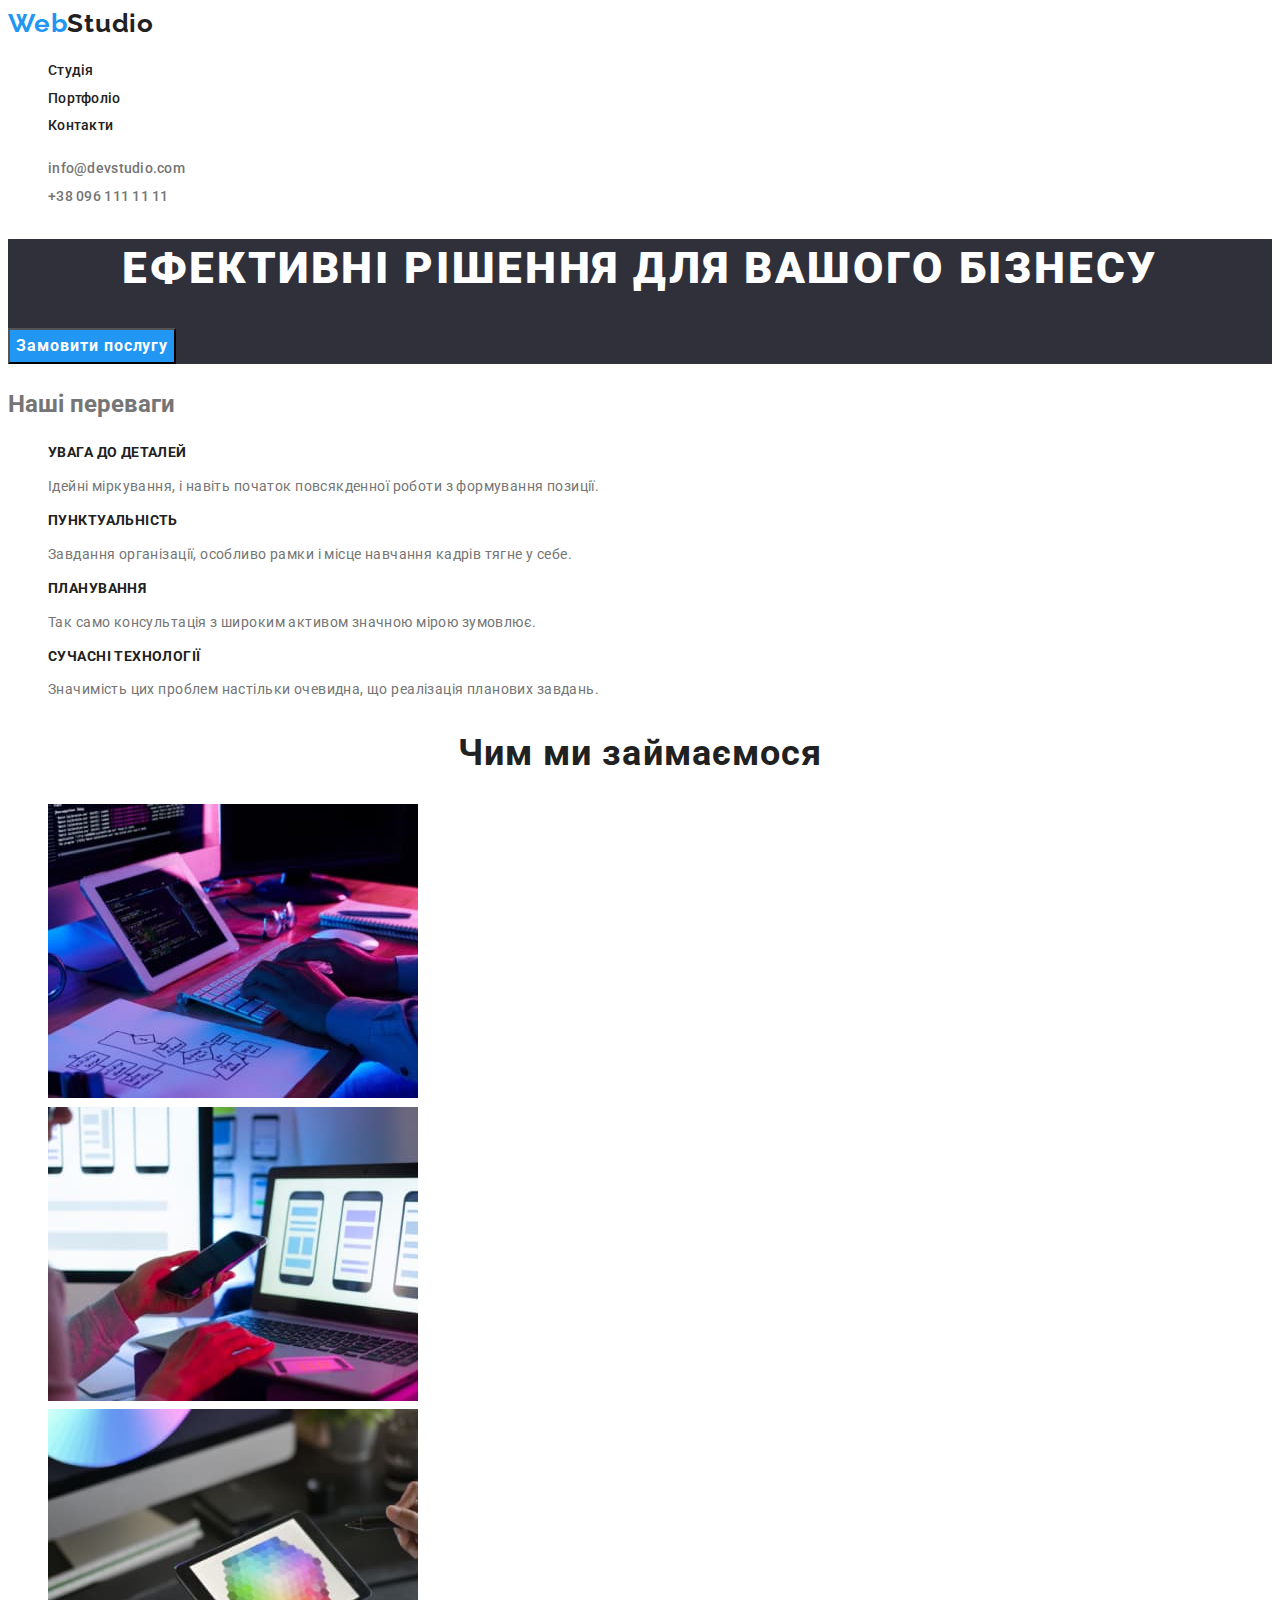
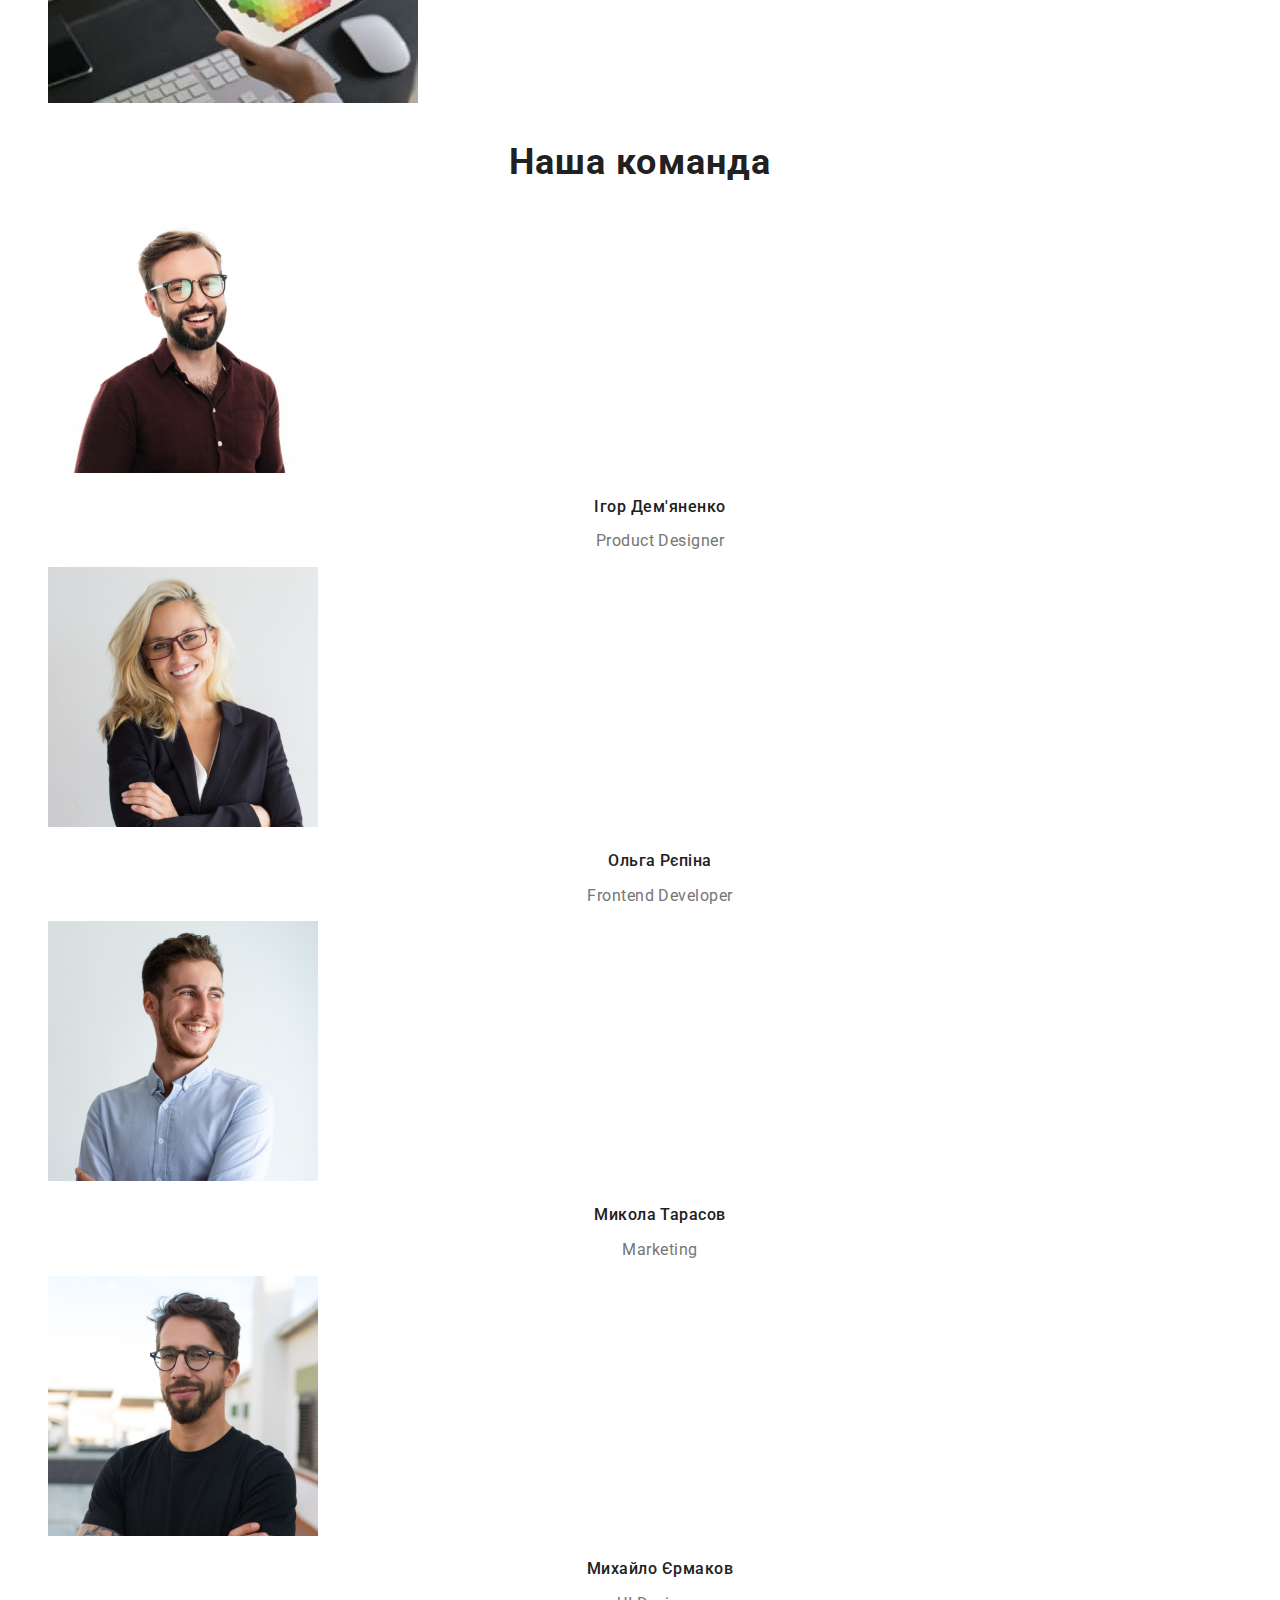
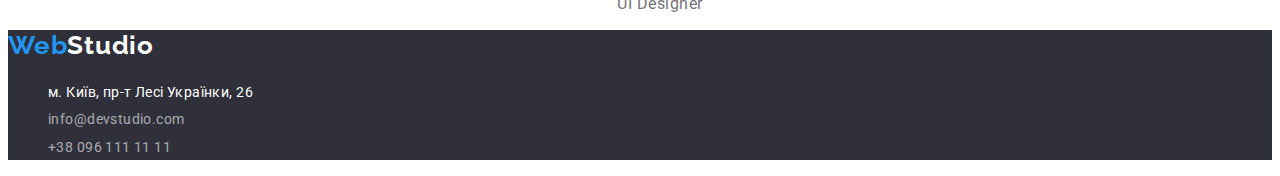
<file: index.html>
<!DOCTYPE html>
<html lang="zxx">

<head>
    <meta charset="UTF-8">
    <meta http-equiv="X-UA-Compatible" content="IE=edge">
    <meta name="viewport" content="width=device-width, initial-scale=1.0">
    <title>Головна</title>
    <link rel="preconnect" href="https://fonts.googleapis.com">
    <link rel="preconnect" href="https://fonts.gstatic.com" crossorigin>
    <link href="https://fonts.googleapis.com/css2?family=Raleway:wght@700&family=Roboto:wght@400;500;700;900&display=swap"
        rel="stylesheet">
    <link rel="stylesheet" href="./css/style.css">
</head>

<body>
        <nav>
            <a class="logo" href="/index.html">Web<span class="logo-header">Studio</span></a>
            <ul class="site-nav list">
                <li> <a href="./index.html" class="site-nav-link">Студія</a></li>
                <li><a href="./portfolio.html" class="site-nav-link">Портфоліо</a></li>
                <li><a href="" class="site-nav-link">Контакти</a></li>
            </ul>
        </nav>
        
        <ul class="list">
            <li><a class="site-contact" href="mailto:info@devstudio.com">info@devstudio.com</a></li>
            <li><a class="site-contact" href="tel:+380961111111">+38 096 111 11 11</a></li>
        </ul>
        </header>

    <main>

        <section class="hero">
            <h1 class="hero-title">Ефективні рішення для вашого бізнесу</h1>
            <button type="button" class="button pointer">Замовити послугу</button>
        </section>

        <section>
            <h2>Наші переваги</h2>
            <ul class="list">
                <li>
                    <h3 class="feature-title">Увага до деталей</h3>
                    <p class="feature-text">Ідейні міркування, і навіть початок повсякденної роботи з формування позиції.</p>
                </li>
                <li>
                    <h3 class="feature-title">Пунктуальність</h3>
                    <p class="feature-text">Завдання організації, особливо рамки і місце навчання кадрів тягне у себе.</p>
                </li>
                <li>
                    <h3 class="feature-title">Планування</h3>
                    <p class="feature-text">Так само консультація з широким активом значною мірою зумовлює.</p>
                </li>
                <li>
                    <h3 class="feature-title">Сучасні технології</h3>
                    <p class="feature-text">Значимість цих проблем настільки очевидна, що реалізація планових завдань.</p>
                </li>
            </ul>
        </section>

        <section class="section">
            <h2 class="title">Чим ми займаємося</h2>
            <ul class="list">
                <li><img src="./images/img.jpg" alt="Людина друкує на клавіатурі" width="370"></li>
                <li><img src="./images/img(1)(1).jpg" alt="Ноутбук з додатками" width="370"></li>
                <li><img src="./images/img(2).jpg" alt="Людина обирає колір на планшеті" width="370"></li>
            </ul>
        </section>



        <section>
            <h2 class="title">Наша команда</h2>
            <ul class="list">
                <li><img src="./images/guy1.jpg" alt="Хлопець у коричневій сорочці" width="270">
                    <h3 class="team-name">Ігор Дем'яненко</h3>
                    <p class="team-position">Product Designer</p>
                </li>
                <li><img src="./images/girl.jpg" alt="Дівчина" width="270">
                    <h3 class="team-name">Ольга Рєпіна</h3>
                    <p class="team-position"> Frontend Developer</p>
                </li>
                <li><img src="./images/guy2.jpg" alt="Хлопець у блакитній сорочці" width="270">
                    <h3 class="team-name">Микола Тарасов</h3>
                    <p class="team-position">Marketing</p>
                </li>
                <li><img src="./images/guy3.jpg" alt="Хлопець у чорній футболці" width="270">
                    <h3 class="team-name">Михайло Єрмаков</h3>
                    <p class="team-position">UI Designer</p>
                </li>
            </ul>
        </section>

    </main>

    <footer class="footer">
        <a class="logo" href="/index.html">Web<span class="logo-title">Studio</span></a>
        <address>
            <ul class="list">
                <li><a class="address" href="https://goo.gl/maps/VaWgG16zi4GjJEjv5">м. Київ, пр-т Лесі Українки, 26</a></li>
                <li><a class="address-contact" href="mailto:info@devstudio.com">info@devstudio.com</a></li>
                <li><a class="address-contact" href="tel:+380961111111">+38 096 111 11 11</a></li>
            </ul>
        </address>
    </footer>

</body>

</html>
</file>
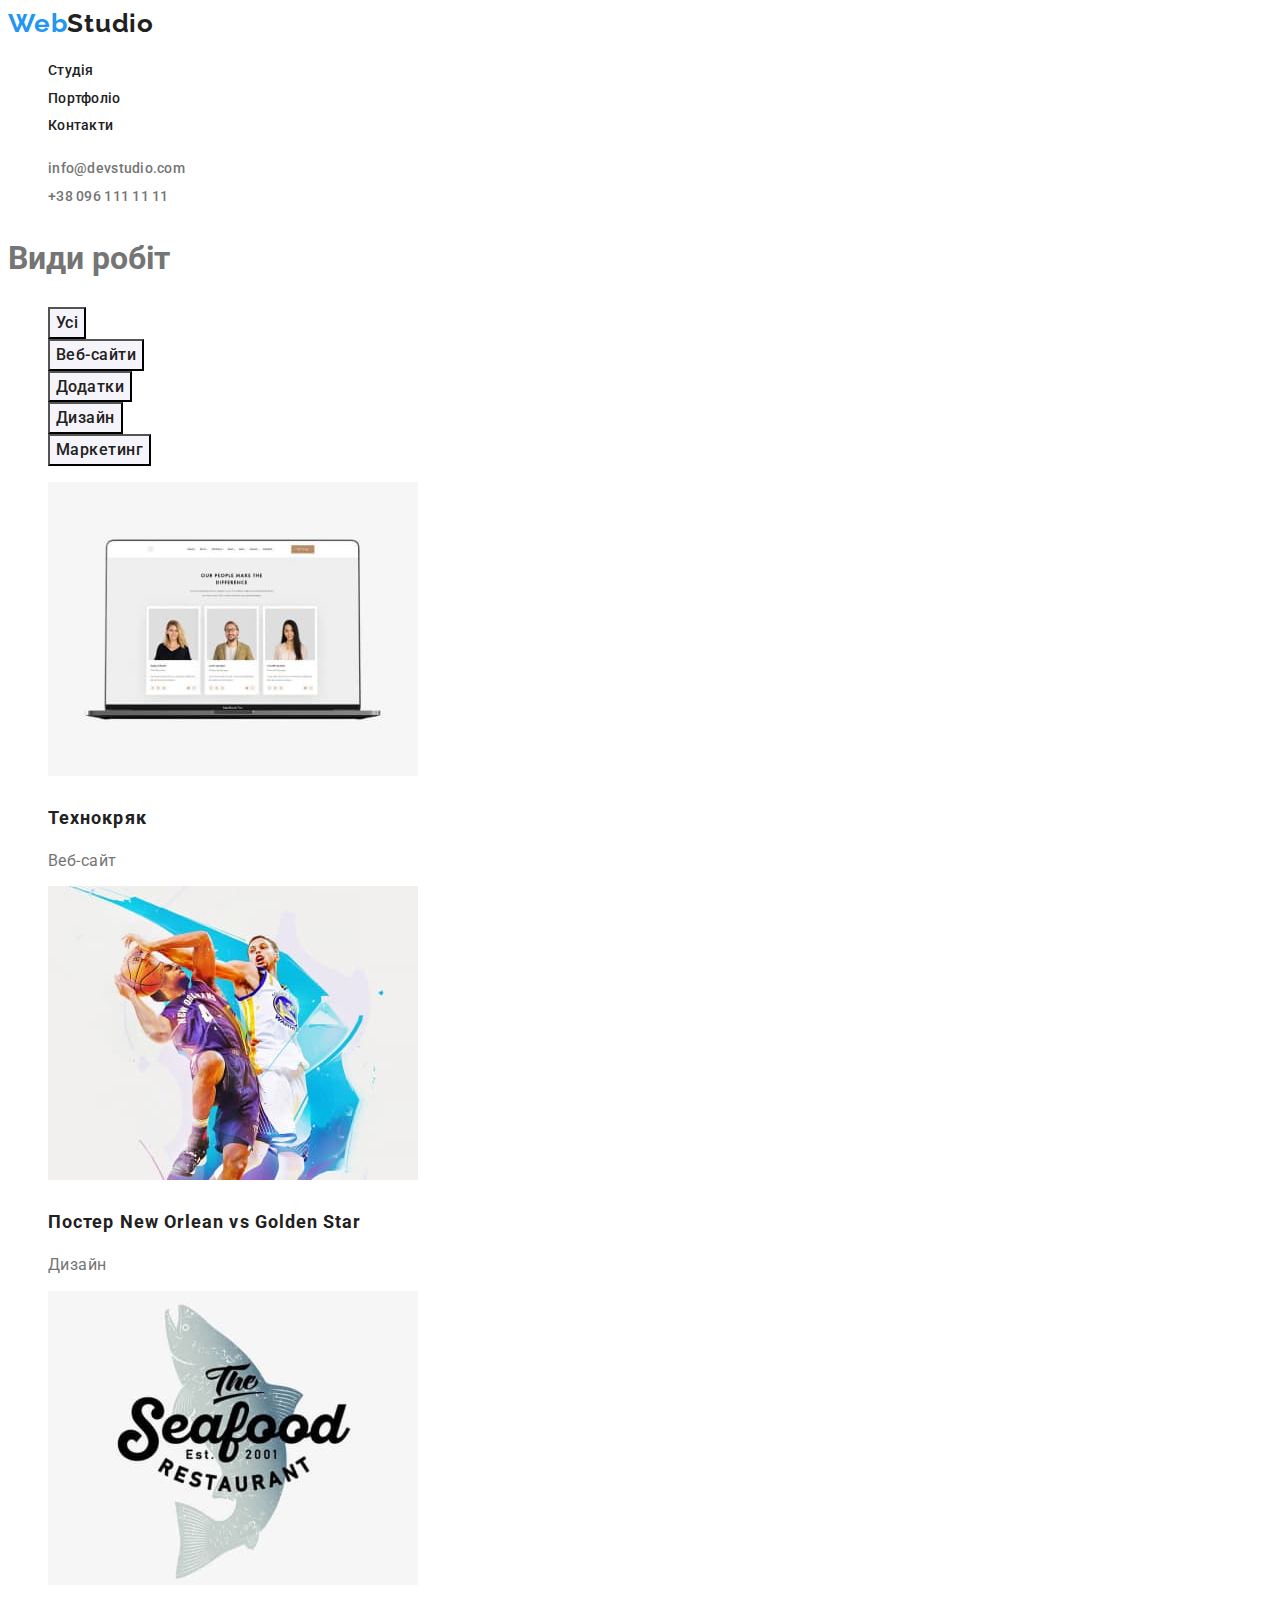
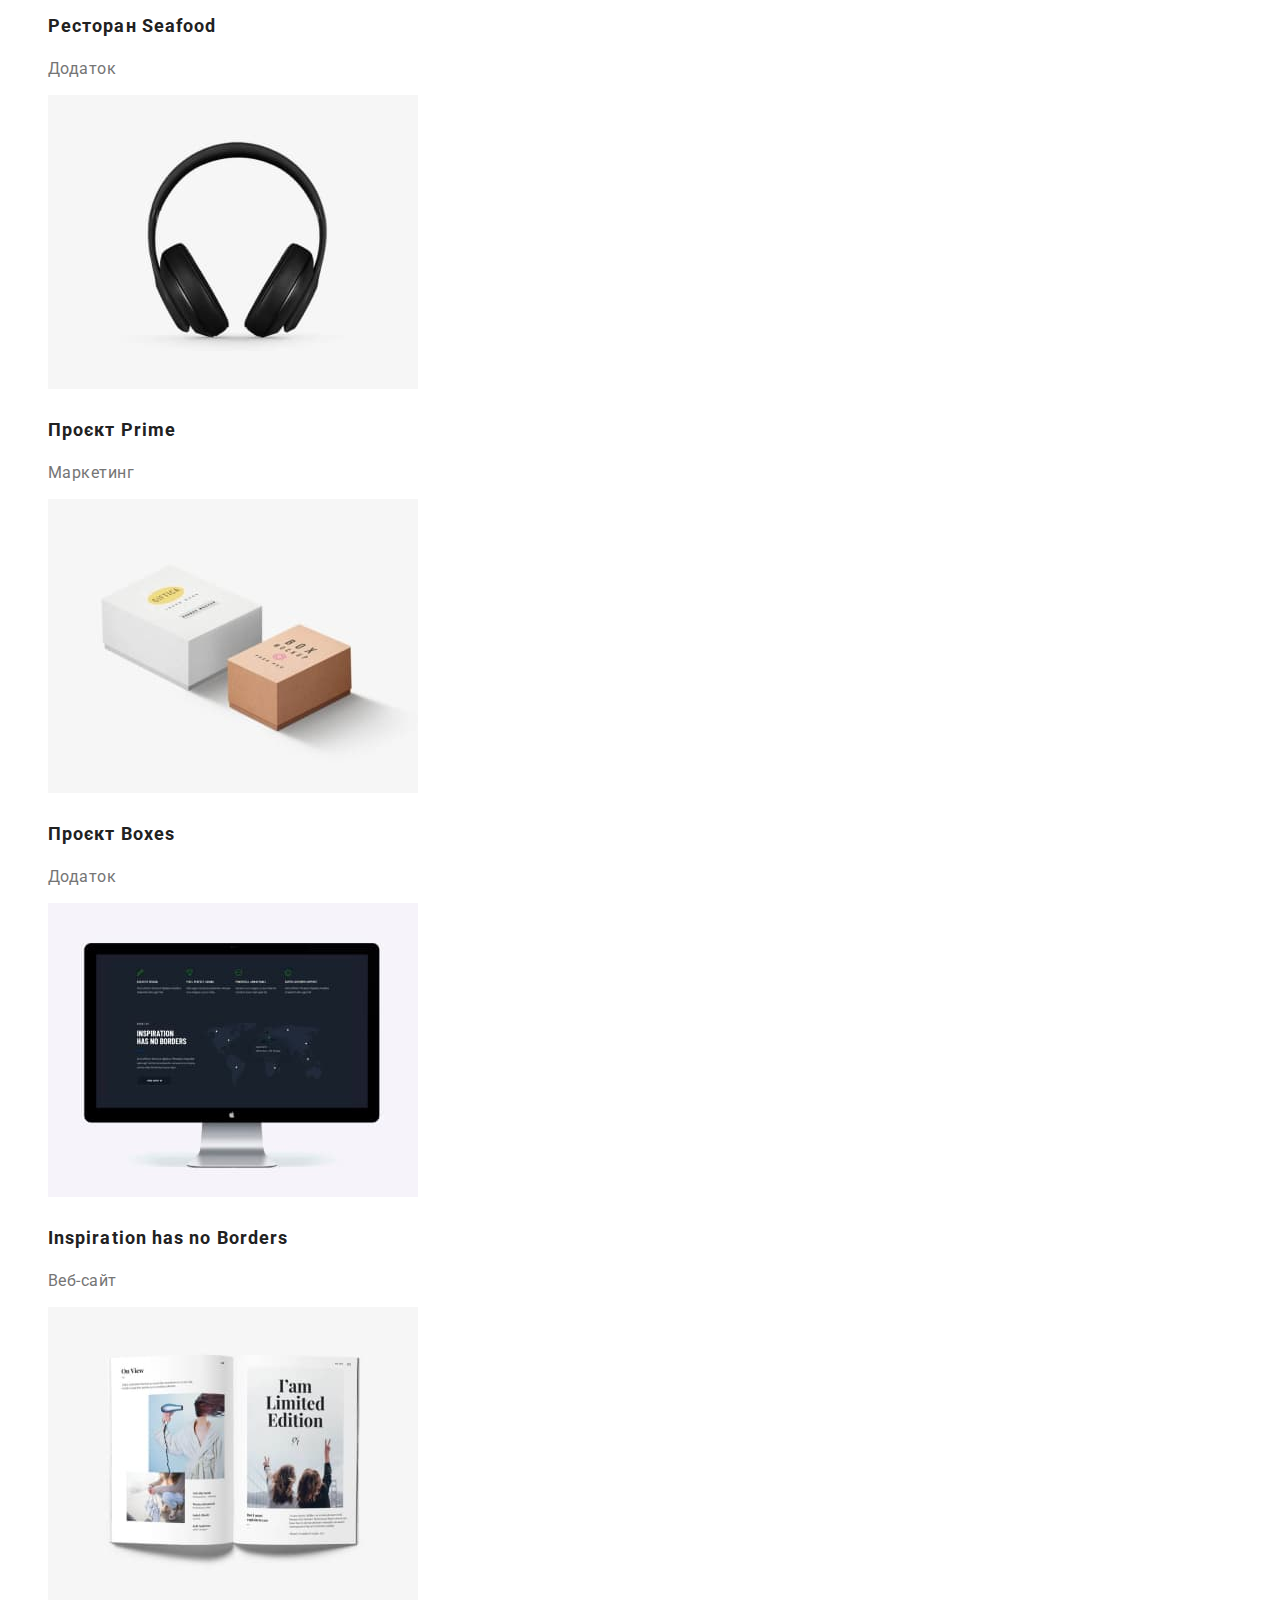
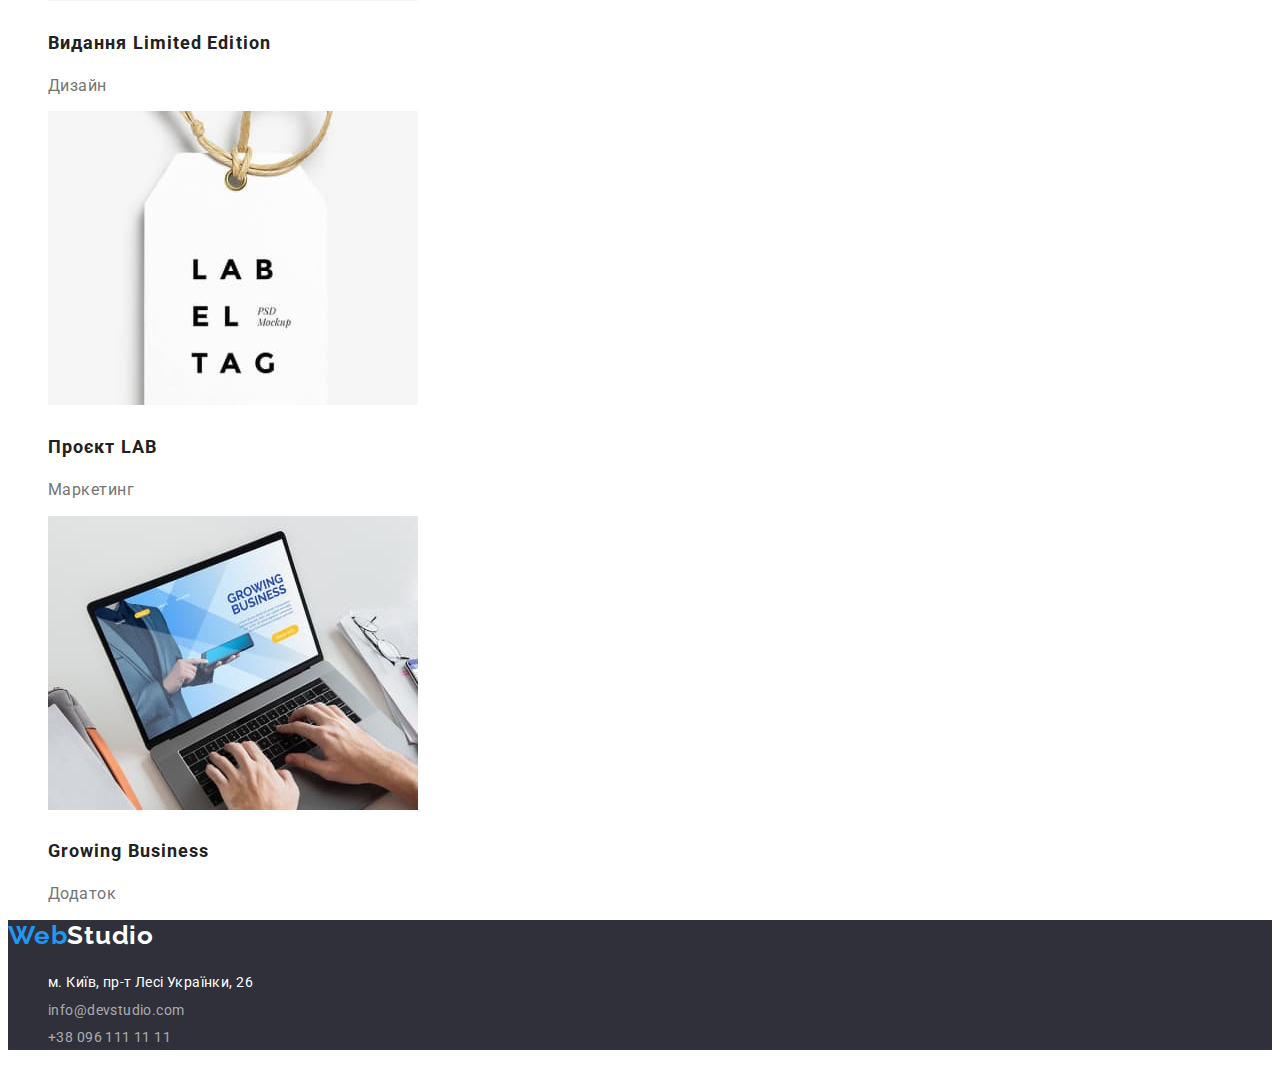
<file: portfolio.html>
<!-- @format -->

<!DOCTYPE html>
<html lang="zxx">
  <head>
    <meta charset="UTF-8" />
    <meta http-equiv="X-UA-Compatible" content="IE=edge" />
    <meta name="viewport" content="width=device-width, initial-scale=1.0" />
    <title>Портфоліо</title>
    <link rel="preconnect" href="https://fonts.googleapis.com" />
    <link rel="preconnect" href="https://fonts.gstatic.com" crossorigin />
    <link
      href="https://fonts.googleapis.com/css2?family=Raleway:wght@700&family=Roboto:wght@400;500;700;900&display=swap"
      rel="stylesheet"
    />
    <link rel="stylesheet" href="./css/style.css" />
  </head>

  <body>
    <header>
      <nav>
        <a class="logo" href="/index.html"
          >Web<span class="logo-header">Studio</span></a
        >
        <ul class="site-nav list">
          <li><a href="./index.html" class="site-nav-link">Студія</a></li>
          <li>
            <a href="./portfolio.html" class="site-nav-link">Портфоліо</a>
          </li>
          <li><a href="" class="site-nav-link">Контакти</a></li>
        </ul>
      </nav>

      <ul class="list">
        <li>
          <a class="site-contact" href="mailto:info@devstudio.com"
            >info@devstudio.com</a
          >
        </li>
        <li>
          <a class="site-contact" href="tel:+380961111111">+38 096 111 11 11</a>
        </li>
      </ul>
    </header>

    <main>
      <section>
        <h1>Види робіт</h1>
        <ul class="list">
          <li><button type="button" class="button-two">Усі</button></li>
          <li><button type="button" class="button-two">Веб-сайти</button></li>
          <li><button type="button" class="button-two">Додатки</button></li>
          <li><button type="button" class="button-two">Дизайн</button></li>
          <li><button type="button" class="button-two">Маркетинг</button></li>
        </ul>

        <ul class="list">
          <li>
            <a class="title-link" href="">
              <img src="./images/laptop.jpg" alt="laptop" width="370" />
              <h2 class="title-name">Технокряк</h2>
              <p class="title-text">Веб-сайт</p>
            </a>
          </li>
          <li>
            <a class="title-link" href="">
              <img src="./images/basketball.jpg" alt="basketball" width="370" />
              <h2 class="title-name">Постер New Orlean vs Golden Star</h2>
              <p class="title-text">Дизайн</p></a
            >
          </li>
          <li>
            <a class="title-link" href="">
              <img src="./images/seafood.jpg" alt="seafood" width="370" />
              <h2 class="title-name">Ресторан Seafood</h2>
              <p class="title-text">Додаток</p></a
            >
          </li>
          <li>
            <a class="title-link" href="">
              <img src="./images/headphones.jpg" alt="headphones" width="370" />
              <h2 class="title-name">Проєкт Prime</h2>
              <p class="title-text">Маркетинг</p></a
            >
          </li>
          <li>
            <a class="title-link" href="">
              <img src="./images/boxes.jpg" alt="boxes" width="370" />
              <h2 class="title-name">Проєкт Boxes</h2>
              <p class="title-text">Додаток</p></a
            >
          </li>
          <li>
            <a class="title-link" href="">
              <img src="./images/website.jpg" alt="website" width="370" />
              <h2 class="title-name">Inspiration has no Borders</h2>
              <p class="title-text">Веб-сайт</p></a
            >
          </li>
          <li>
            <a class="title-link" href="">
              <img src="./images/edition.jpg" alt="edition" width="370" />
              <h2 class="title-name">Видання Limited Edition</h2>
              <p class="title-text">Дизайн</p></a
            >
          </li>
          <li>
            <a class="title-link" href="">
              <img src="./images/lab.jpg" alt="lab" width="370" />
              <h2 class="title-name">Проєкт LAB</h2>
              <p class="title-text">Маркетинг</p></a
            >
          </li>
          <li>
            <a class="title-link" href="">
              <img src="./images/business.jpg" alt="business" width="370" />
              <h2 class="title-name">Growing Business</h2>
              <p class="title-text">Додаток</p></a
            >
          </li>
        </ul>
      </section>
    </main>

    <footer class="footer">
      <a class="logo" href="/index.html"
        >Web<span class="logo-title">Studio</span></a
      >
      <address>
        <ul class="list">
          <li>
            <a class="address" href="https://goo.gl/maps/VaWgG16zi4GjJEjv5"
              >м. Київ, пр-т Лесі Українки, 26</a
            >
          </li>
          <li>
            <a class="address-contact" href="mailto:info@devstudio.com"
              >info@devstudio.com</a
            >
          </li>
          <li>
            <a class="address-contact" href="tel:+380961111111"
              >+38 096 111 11 11</a
            >
          </li>
        </ul>
      </address>
    </footer>
  </body>
</html>
</file>
<file: css/style.css>
/** @format */

:root {
  --primary-text-color: #212121;
  --grey-color: #757575;
  --white-color: #ffffff;
  --accent-color: #2196f3;
  --section-color: #2f303a;
}

/* основной цвет #212121 */
/* серий #757575 */
/* белий #FFFFFF */
/* акцент #2196F3 */

body {
  background-color: var(--white-color);
  color: var(--grey-color);
  font-family: Roboto, sans-serif;
  line-height: 1.71;
}

.list {
  list-style: none;
}

/* LOGO */
.logo {
  color: var(--accent-color);
  font-family: Raleway;
  font-weight: 700;
  font-size: 26px;
  line-height: 1.19;
  letter-spacing: 0.03em;
  text-decoration: none;
}
.logo-header {
  color: var(--primary-text-color);
}
.logo-title {
  color: var(--white-color);
}

/* Site nav */
.site-nav-link {
  text-decoration: none;
  color: var(--primary-text-color);
  font-weight: 500;
  font-size: 14px;
  line-height: 1.14;
  letter-spacing: 0.02em;
}
.site-nav-link:hover,
.site-nav-link:focus {
  color: var(--accent-color);
}

.site-contact {
  color: var(--grey-color);
  font-weight: 500;
  font-size: 14px;
  line-height: 1.14;
  letter-spacing: 0.02em;
  text-decoration: none;
}
.site-contact:hover,
.site-contact:focus {
  color: var(--accent-color);
}

/* Hero */
.hero {
  background-color: var(--section-color);
}

.hero-title {
  color: var(--white-color);
  font-weight: 900;
  font-size: 44px;
  line-height: 1.36;
  text-align: center;
  letter-spacing: 0.06em;
  text-transform: uppercase;
}

/* Features */
.feature-title {
  color: var(--primary-text-color);
  font-weight: 700;
  font-size: 14px;
  line-height: 1.14;
  text-transform: uppercase;
  letter-spacing: 0.03em;
}

.feature-text {
  font-size: 14px;
  line-height: 1.71;
  letter-spacing: 0.03em;
}

/* TEAM */
.title {
  color: var(--primary-text-color);
  font-weight: 700;
  font-size: 36px;
  line-height: 1.17;
  text-align: center;
  letter-spacing: 0.03em;
}
.team-name {
  color: var(--primary-text-color);
  font-weight: 500;
  font-size: 16px;
  line-height: 1.18;
  text-align: center;
  letter-spacing: 0.03em;
}

.team-position {
  font-size: 16px;
  line-height: 1.18;
  text-align: center;
  letter-spacing: 0.03em;
}

/* Portfolio */
.title-link {
  text-decoration: none;
}

.title-name {
  color: var(--primary-text-color);
  font-weight: 700;
  font-size: 18px;
  line-height: 2;
  letter-spacing: 0.06em;
}

.title-text {
  text-decoration: none;
  color: var(--grey-color);
  font-weight: 400;
  font-size: 16px;
  line-height: 1.18;
  letter-spacing: 0.03em;
}

/* Button */
.button {
  color: #ffffff;
  background-color: #2196f3;
  font-family: inherit;
  font-weight: 700;
  font-size: 16px;
  line-height: 1.88;
  align-items: center;
  text-align: center;
  letter-spacing: 0.06em;
}
.button-two {
  color: var(--primary-text-color);
  background-color: #f5f4fa;
  font-family: inherit;
  font-weight: 500;
  font-size: 16px;
  line-height: 1.62;
  text-align: center;
  letter-spacing: 0.03em;
  cursor: pointer;
}

.button-two:hover,
.button-two:focus {
  color: var(--white-color);
  background-color: var(--accent-color);
}

/* Курсор */
.pointer {
  cursor: pointer;
}

.footer {
  background-color: var(--section-color);
}

.address {
  text-decoration: none;
  color: rgba(255, 255, 255);
  font-style: normal;
  letter-spacing: 0.03em;
  font-size: 14px;
}

.address-contact {
  text-decoration: none;
  color: rgba(255, 255, 255, 0.6);
  font-style: normal;
  letter-spacing: 0.03em;
  font-size: 14px;
}
</file>
